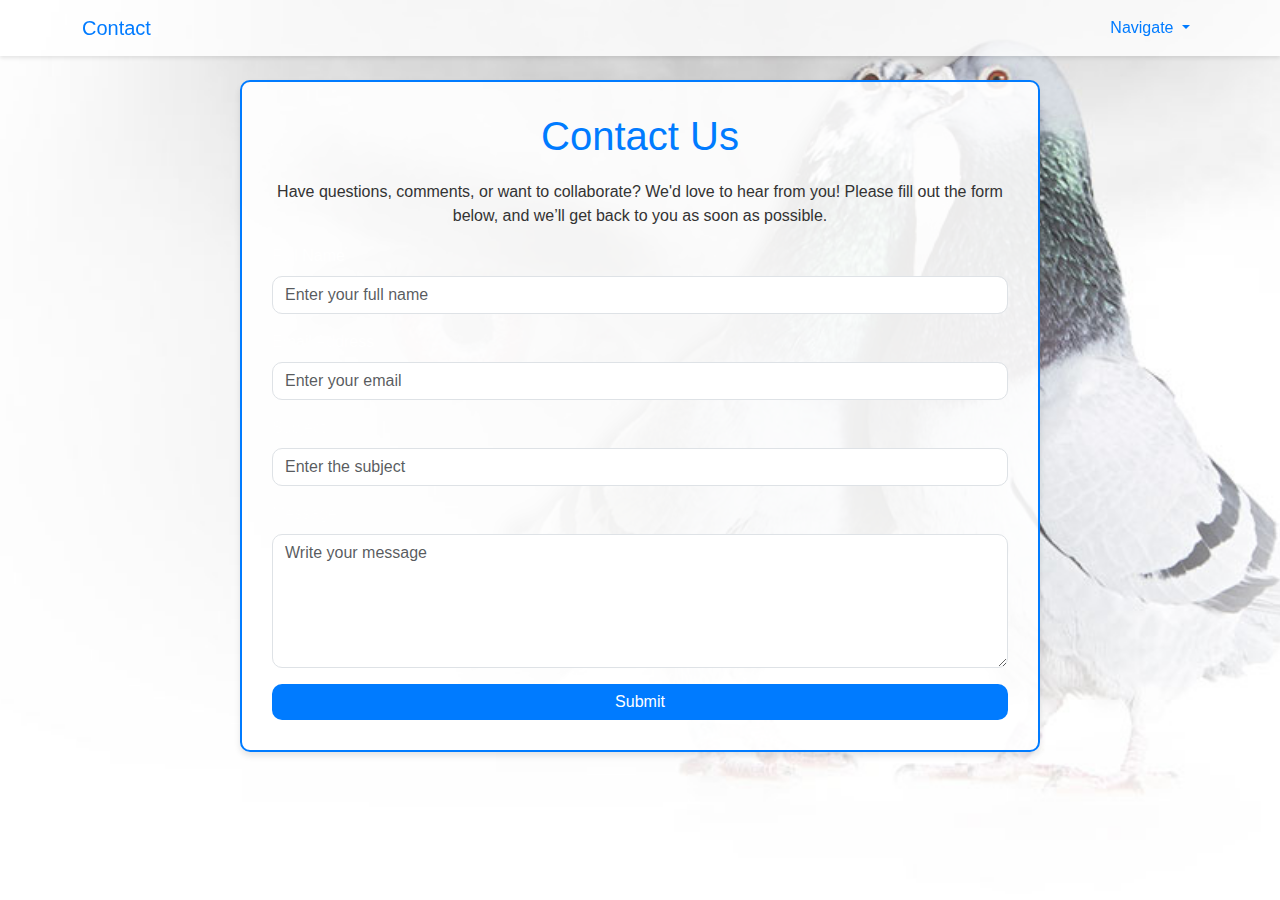
<file: Contactpage.html>
<!DOCTYPE html>
<html lang="en">

<head>
    <meta charset="UTF-8">
    <meta name="viewport" content="width=device-width, initial-scale=1.0">
    <title>Contact</title>
    <!-- Bootstrap CSS -->
    <link href="https://cdn.jsdelivr.net/npm/bootstrap@5.3.0-alpha1/dist/css/bootstrap.min.css" rel="stylesheet">
    <!-- Custom CSS -->
    <style>
        body {
            font-family: 'Roboto', sans-serif;
            background: url('images/BannerWP_Prodotto_1028x566.jpg') no-repeat center center fixed;
            background-size: cover;
            color: #fff;
        }

        .content-wrapper {
            max-width: 800px;
            margin: 80px auto;
            background-color: rgba(255, 255, 255, 0.9);
            padding: 30px;
            border: 2px solid #007bff;
            border-radius: 10px;
            box-shadow: 0 4px 6px rgba(0, 0, 0, 0.1);
        }

        h1 {
            font-size: 2.5rem;
            text-align: center;
            color: #007bff;
            margin-bottom: 20px;
        }

        .navbar {
            box-shadow: 0 2px 4px rgba(0, 0, 0, 0.1);
            background-color: rgba(255, 255, 255, 0.8);
        }

        .navbar-brand,
        .nav-link {
            color: #007bff !important;
        }

        .form-control,
        .btn {
            border-radius: 10px;
        }

        .btn-primary {
            background-color: #007bff;
            border: none;
        }

        .btn-primary:hover {
            background-color: #0056b3;
        }

        .intro-text {
            color: #333; /* Darker text color for better readability */
        }
    </style>
</head>

<body>
    <!-- Navbar -->
    <nav class="navbar navbar-expand-lg navbar-light fixed-top">
        <div class="container">
            <a class="navbar-brand" href="https://thelaw818.github.io/Showcasing-Your-Expertise/index.html">Contact</a>
            <button class="navbar-toggler" type="button" data-bs-toggle="collapse" data-bs-target="#navbarNav"
                aria-controls="navbarNav" aria-expanded="false" aria-label="Toggle navigation">
                <span class="navbar-toggler-icon"></span>
            </button>
            <div class="collapse navbar-collapse" id="navbarNav">
                <ul class="navbar-nav ms-auto">
                    <li class="nav-item dropdown">
                        <a class="nav-link dropdown-toggle" href="#" id="navbarDropdown" role="button"
                            data-bs-toggle="dropdown" aria-expanded="false">
                            Navigate
                        </a>
                        <ul class="dropdown-menu" aria-labelledby="navbarDropdown">
                            <li><a class="dropdown-item" href="https://thelaw818.github.io/Showcasing-Your-Expertise/services.html">Services</a></li>
                            <li><a class="dropdown-item" href="https://thelaw818.github.io/Showcasing-Your-Expertise/Portfolio.html">Portfolio</a></li>
                            <li><a class="dropdown-item" href="https://thelaw818.github.io/Showcasing-Your-Expertise/Contactpage.html">Contact</a></li>
                        </ul>
                    </li>
                </ul>
            </div>
        </div>
    </nav>

    <!-- Content Wrapper -->
    <div class="content-wrapper">
        <h1>Contact Us</h1>
        <p class="text-center intro-text">
            Have questions, comments, or want to collaborate? We'd love to hear from you! Please fill out the form below, and we’ll get back to you as soon as possible.
        </p>

        <!-- Contact Form -->
        <form>
            <div class="mb-3">
                <label for="name" class="form-label">Full Name</label>
                <input type="text" class="form-control" id="name" placeholder="Enter your full name" required>
            </div>
            <div class="mb-3">
                <label for="email" class="form-label">Email Address</label>
                <input type="email" class="form-control" id="email" placeholder="Enter your email" required>
            </div>
            <div class="mb-3">
                <label for="subject" class="form-label">Subject</label>
                <input type="text" class="form-control" id="subject" placeholder="Enter the subject" required>
            </div>
            <div class="mb-3">
                <label for="message" class="form-label">Message</label>
                <textarea class="form-control" id="message" rows="5" placeholder="Write your message" required></textarea>
            </div>
            <button type="submit" class="btn btn-primary w-100">Submit</button>
        </form>
    </div>

    <!-- Bootstrap JS -->
    <script src="https://cdn.jsdelivr.net/npm/bootstrap@5.3.0-alpha1/dist/js/bootstrap.bundle.min.js"></script>
</body>

</html>
</file>
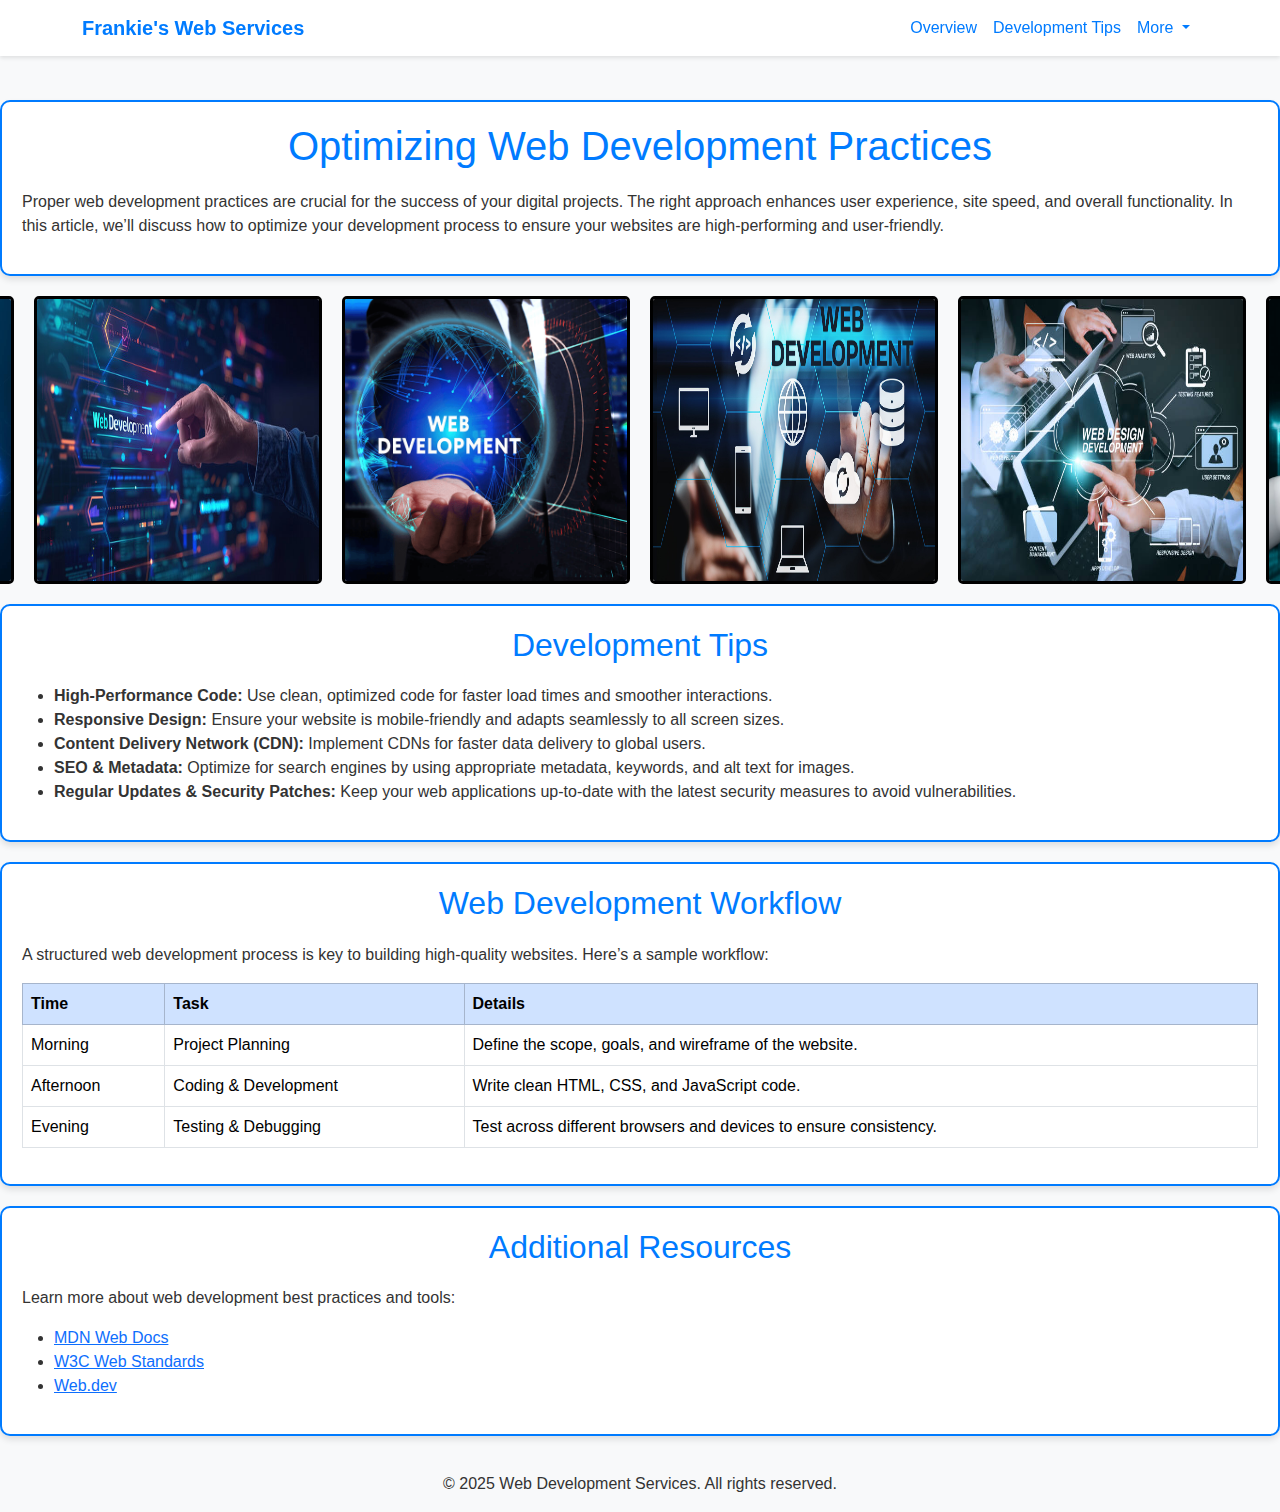
<file: FeedingfortheWeb.html>
<!DOCTYPE html>
<html lang="en">

<head>
    <meta charset="UTF-8">
    <meta name="viewport" content="width=device-width, initial-scale=1.0">
    <title>Optimizing Web Development Practices</title>
    <!-- Bootstrap CSS -->
    <link href="https://cdn.jsdelivr.net/npm/bootstrap@5.3.0-alpha1/dist/css/bootstrap.min.css" rel="stylesheet">
    <!-- Custom CSS -->
    <style>
        body {
            font-family: 'Roboto', sans-serif;
            background: #f8f9fa;
            color: #333;
            padding-top: 80px; /* Added padding to avoid navbar overlap */
        }

        .section {
            margin: 20px auto;
            padding: 20px;
            border: 2px solid #007bff;
            border-radius: 10px;
            background-color: #fff;
            box-shadow: 0 4px 6px rgba(0, 0, 0, 0.1);
        }

        h1, h2 {
            text-align: center;
            color: #007bff;
            margin-bottom: 20px;
        }

        .navbar {
            box-shadow: 0 2px 4px rgba(0, 0, 0, 0.1);
            background-color: #fff;
        }

        .navbar-brand, .nav-link {
            color: #007bff !important;
        }

        .btn-primary {
            background-color: #007bff;
            border: none;
        }

        .btn-primary:hover {
            background-color: #0056b3;
        }

        .image-row {
            display: flex;
            justify-content: center;
            gap: 20px;
            margin: 20px 0;
        }

        .image-row img {
            width: 3in;
            height: 3in;
            border: 3px solid black;
            border-radius: 5px;
        }
    </style>
</head>

<body>
    <!-- Navbar -->
    <nav class="navbar navbar-expand-lg navbar-light fixed-top">
        <div class="container">
            <a class="navbar-brand" href="index.html"><strong>Frankie's Web Services</strong></a>
            <button class="navbar-toggler" type="button" data-bs-toggle="collapse" data-bs-target="#navbarNav"
                aria-controls="navbarNav" aria-expanded="false" aria-label="Toggle navigation">
                <span class="navbar-toggler-icon"></span>
            </button>
            <div class="collapse navbar-collapse" id="navbarNav">
                <ul class="navbar-nav ms-auto">
                    <li class="nav-item">
                        <a class="nav-link" href="#overview">Overview</a>
                    </li>
                    <li class="nav-item">
                        <a class="nav-link" href="#nutrition">Development Tips</a>
                    </li>
                    <li class="nav-item dropdown">
                        <a class="nav-link dropdown-toggle" href="#" id="navbarDropdown" role="button"
                            data-bs-toggle="dropdown" aria-expanded="false">
                            More
                        </a>
                        <ul class="dropdown-menu" aria-labelledby="navbarDropdown">
                            <li><a class="dropdown-item" href="#feeding-schedule">Development Workflow</a></li>
                            <li><a class="dropdown-item" href="#resources">Resources</a></li>
                        </ul>
                    </li>
                </ul>
            </div>
        </div>
    </nav>

    <!-- Overview Section -->
    <section id="overview" class="section">
        <h1>Optimizing Web Development Practices</h1>
        <p>
            Proper web development practices are crucial for the success of your digital projects. The right approach enhances user experience, site speed, and overall functionality. In this article, we’ll discuss how to optimize your development process to ensure your websites are high-performing and user-friendly.
        </p>
    </section>

    <!-- Images Section -->
    <div class="image-row">
        <img src="images/1715058774193.jpg" alt="Web Development Image 1">
        <img src="images/360_F_871603234_fTMmjlUOpt4F9mDudj8wjyzkt0khEtSZ.jpg" alt="Web Development Image 2">
        <img src="images/Web-Development.png" alt="Web Development Image 3">
        <img src="images/web-development.jpg" alt="Web Development Image 4">
        <img src="images/istockphoto-1371339413-612x612.jpg" alt="Web Development Image 5">
        <img src="images/ways-ai-is-being-used-in-web-development.jpg" alt="Web Development Image 6">
    </div>

    <!-- Development Tips Section -->
    <section id="nutrition" class="section">
        <h2>Development Tips</h2>
        <ul>
            <li><strong>High-Performance Code:</strong> Use clean, optimized code for faster load times and smoother interactions.</li>
            <li><strong>Responsive Design:</strong> Ensure your website is mobile-friendly and adapts seamlessly to all screen sizes.</li>
            <li><strong>Content Delivery Network (CDN):</strong> Implement CDNs for faster data delivery to global users.</li>
            <li><strong>SEO & Metadata:</strong> Optimize for search engines by using appropriate metadata, keywords, and alt text for images.</li>
            <li><strong>Regular Updates & Security Patches:</strong> Keep your web applications up-to-date with the latest security measures to avoid vulnerabilities.</li>
        </ul>
    </section>

    <!-- Development Workflow Section -->
    <section id="feeding-schedule" class="section">
        <h2>Web Development Workflow</h2>
        <p>
            A structured web development process is key to building high-quality websites. Here’s a sample workflow:
        </p>
        <table class="table table-bordered">
            <thead class="table-primary">
                <tr>
                    <th>Time</th>
                    <th>Task</th>
                    <th>Details</th>
                </tr>
            </thead>
            <tbody>
                <tr>
                    <td>Morning</td>
                    <td>Project Planning</td>
                    <td>Define the scope, goals, and wireframe of the website.</td>
                </tr>
                <tr>
                    <td>Afternoon</td>
                    <td>Coding & Development</td>
                    <td>Write clean HTML, CSS, and JavaScript code.</td>
                </tr>
                <tr>
                    <td>Evening</td>
                    <td>Testing & Debugging</td>
                    <td>Test across different browsers and devices to ensure consistency.</td>
                </tr>
            </tbody>
        </table>
    </section>

    <!-- Resources Section -->
    <section id="resources" class="section">
        <h2>Additional Resources</h2>
        <p>Learn more about web development best practices and tools:</p>
        <ul>
            <li><a href="https://developer.mozilla.org/en-US/docs/Web" target="_blank">MDN Web Docs</a></li>
            <li><a href="https://www.w3.org/standards/" target="_blank">W3C Web Standards</a></li>
            <li><a href="https://web.dev/" target="_blank">Web.dev</a></li>
        </ul>
    </section>

    <!-- Footer -->
    <footer class="bg-light text-center py-3">
        <p class="mb-0">&copy; 2025 Web Development Services. All rights reserved.</p>
    </footer>

    <!-- Bootstrap JS -->
    <script src="https://cdn.jsdelivr.net/npm/bootstrap@5.3.0-alpha1/dist/js/bootstrap.bundle.min.js"></script>
</body>

</html>
</file>
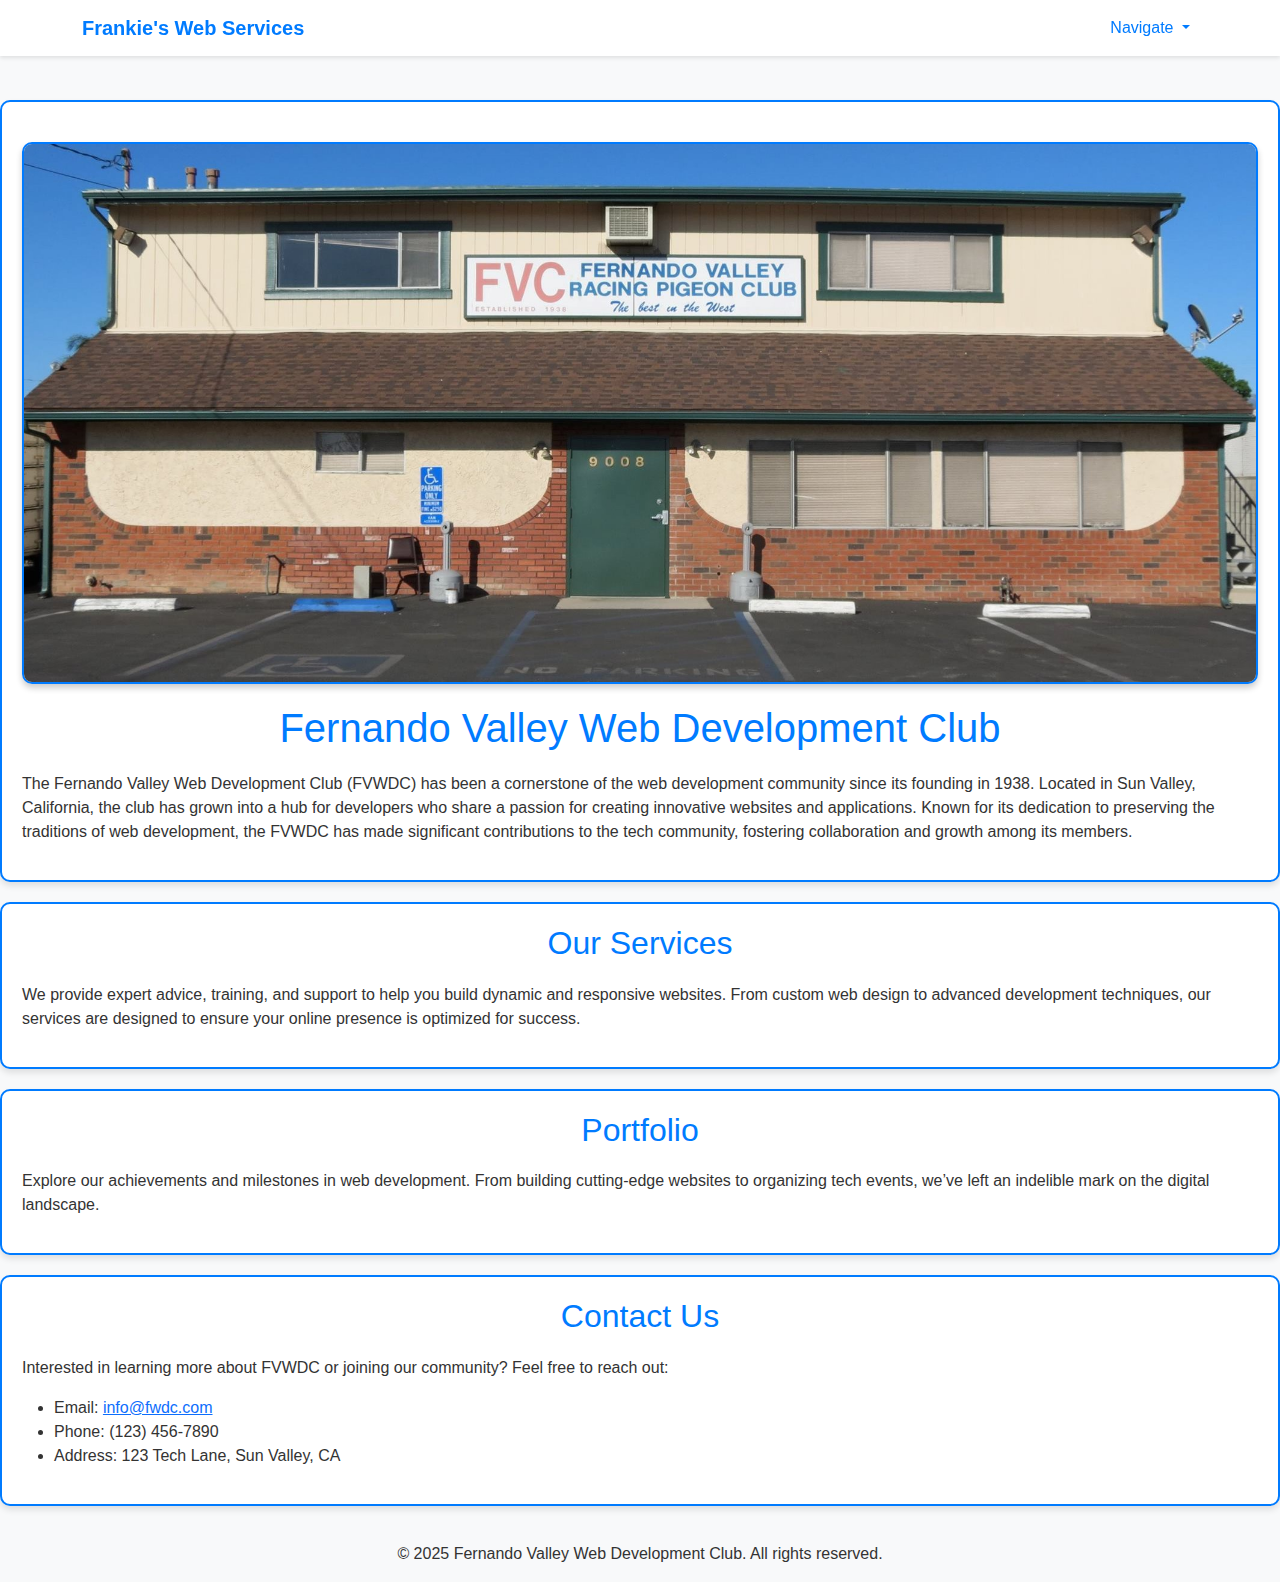
<file: FernandoValleyPigeonClub.html>
<!DOCTYPE html>
<html lang="en">

<head>
    <meta charset="UTF-8">
    <meta name="viewport" content="width=device-width, initial-scale=1.0">
    <title>Fernando Valley Web Development Club</title>
    <!-- Bootstrap CSS -->
    <link href="https://cdn.jsdelivr.net/npm/bootstrap@5.3.0-alpha1/dist/css/bootstrap.min.css" rel="stylesheet">
    <!-- Custom CSS -->
    <style>
        body {
            font-family: 'Roboto', sans-serif;
            background: #f8f9fa;
            color: #333;
            padding-top: 80px; /* Added padding to avoid navbar overlap */
        }

        .section {
            margin: 20px auto;
            padding: 20px;
            border: 2px solid #007bff;
            border-radius: 10px;
            background-color: #fff;
            box-shadow: 0 4px 6px rgba(0, 0, 0, 0.1);
        }

        h1, h2 {
            text-align: center;
            color: #007bff;
            margin-bottom: 20px;
        }

        .navbar {
            box-shadow: 0 2px 4px rgba(0, 0, 0, 0.1);
            background-color: #fff;
        }

        .navbar-brand, .nav-link {
            color: #007bff !important;
        }

        .btn-primary {
            background-color: #007bff;
            border: none;
        }

        .btn-primary:hover {
            background-color: #0056b3;
        }

        .clubhouse-img {
            display: block;
            max-width: 100%;
            margin: 20px auto;
            border: 2px solid #007bff;
            border-radius: 10px;
            box-shadow: 0 4px 6px rgba(0, 0, 0, 0.2);
        }
    </style>
</head>

<body>
    <!-- Navbar -->
    <nav class="navbar navbar-expand-lg navbar-light fixed-top">
        <div class="container">
            <a class="navbar-brand" href="index.html"><strong>Frankie's Web Services</strong></a>
            <button class="navbar-toggler" type="button" data-bs-toggle="collapse" data-bs-target="#navbarNav"
                aria-controls="navbarNav" aria-expanded="false" aria-label="Toggle navigation">
                <span class="navbar-toggler-icon"></span>
            </button>
            <div class="collapse navbar-collapse" id="navbarNav">
                <ul class="navbar-nav ms-auto">
                    <li class="nav-item dropdown">
                        <a class="nav-link dropdown-toggle" href="#" id="navbarDropdown" role="button"
                            data-bs-toggle="dropdown" aria-expanded="false">
                            Navigate
                        </a>
                        <ul class="dropdown-menu" aria-labelledby="navbarDropdown">
                            <li><a class="dropdown-item" href="services.html">Services</a></li>
                            <li><a class="dropdown-item" href="Portfolio.html">Portfolio</a></li>
                            <li><a class="dropdown-item" href="Contactpage.html">Contact</a></li>
                        </ul>
                    </li>
                </ul>
            </div>
        </div>
    </nav>

    <!-- About Section -->
    <section id="about" class="section">
        <img src="images/fvc_clubhouse.jpg" alt="FVC Clubhouse" class="clubhouse-img">
        <h1>Fernando Valley Web Development Club</h1>
        <p>
            The Fernando Valley Web Development Club (FVWDC) has been a cornerstone of the web development community since its founding in 1938. Located in Sun Valley, California, the club has grown into a hub for developers who share a passion for creating innovative websites and applications. Known for its dedication to preserving the traditions of web development, the FVWDC has made significant contributions to the tech community, fostering collaboration and growth among its members.
        </p>
    </section>

    <!-- Services Section -->
    <section id="services" class="section">
        <h2>Our Services</h2>
        <p>We provide expert advice, training, and support to help you build dynamic and responsive websites. From custom web design to advanced development techniques, our services are designed to ensure your online presence is optimized for success.</p>
    </section>

    <!-- Portfolio Section -->
    <section id="portfolio" class="section">
        <h2>Portfolio</h2>
        <p>Explore our achievements and milestones in web development. From building cutting-edge websites to organizing tech events, we’ve left an indelible mark on the digital landscape.</p>
    </section>

    <!-- Contact Section -->
    <section id="contact" class="section">
        <h2>Contact Us</h2>
        <p>
            Interested in learning more about FVWDC or joining our community? Feel free to reach out:
        </p>
        <ul>
            <li>Email: <a href="mailto:info@fwdc.com">info@fwdc.com</a></li>
            <li>Phone: (123) 456-7890</li>
            <li>Address: 123 Tech Lane, Sun Valley, CA</li>
        </ul>
    </section>

    <!-- Footer -->
    <footer class="bg-light text-center py-3">
        <p class="mb-0">&copy; 2025 Fernando Valley Web Development Club. All rights reserved.</p>
    </footer>

    <!-- Bootstrap JS -->
    <script src="https://cdn.jsdelivr.net/npm/bootstrap@5.3.0-alpha1/dist/js/bootstrap.bundle.min.js"></script>
</body>

</html>
</file>
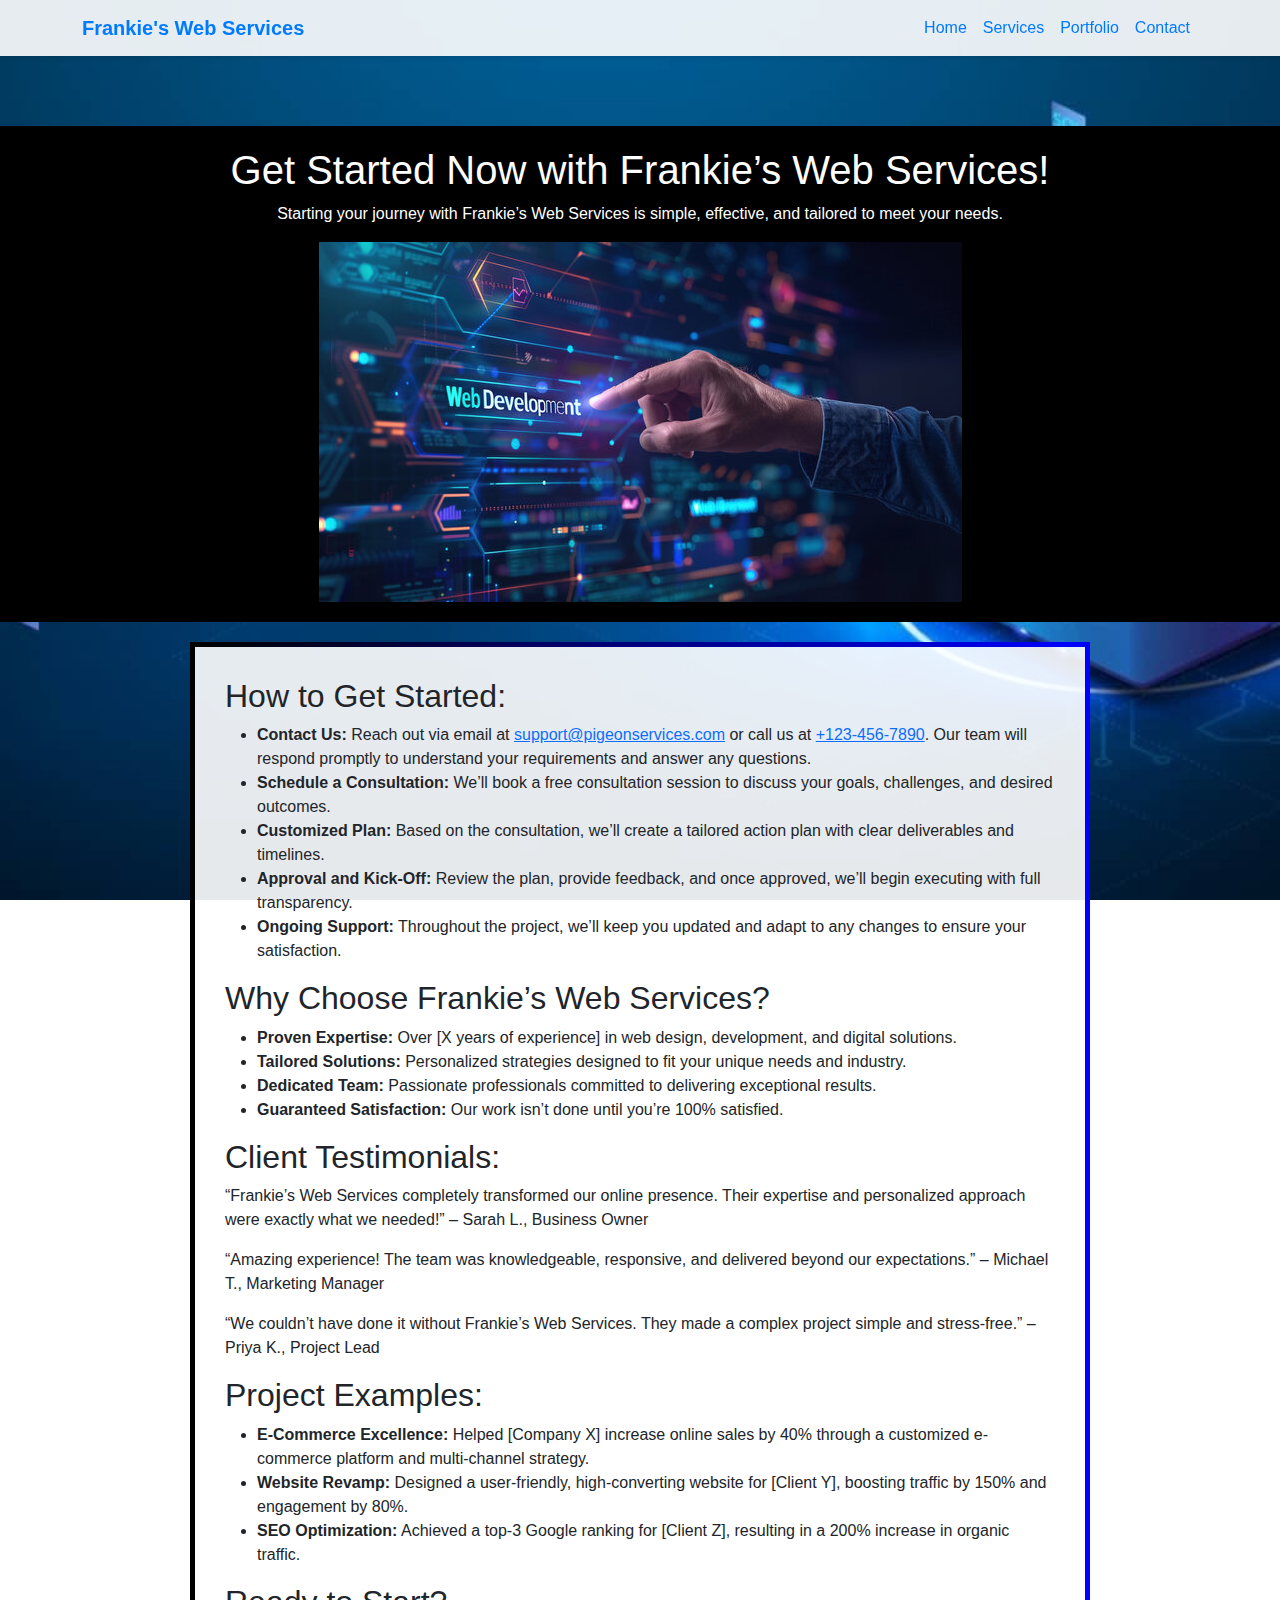
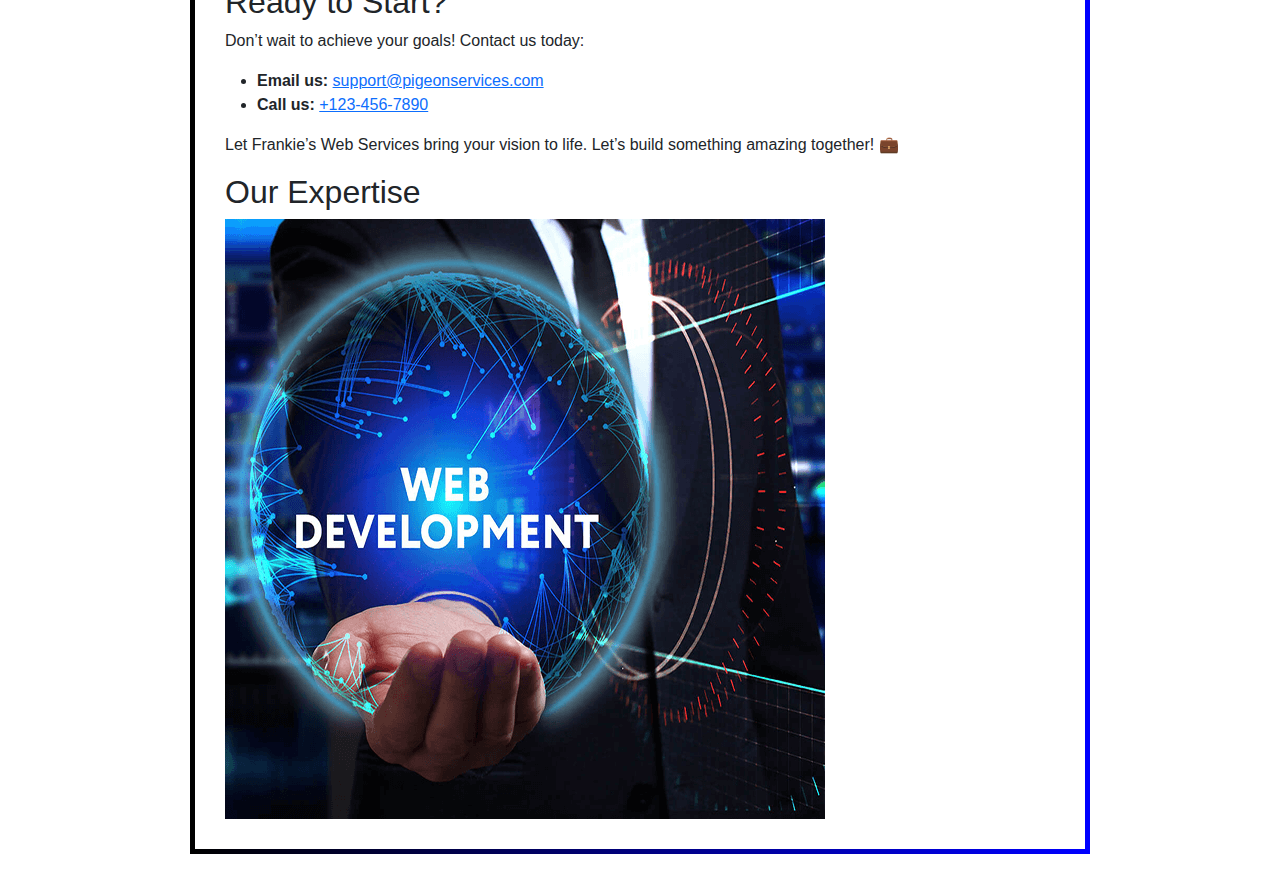
<file: Getstartednow.html>
<!DOCTYPE html>
<html lang="en">

<head>
    <meta charset="UTF-8">
    <meta name="viewport" content="width=device-width, initial-scale=1.0">
    <title>Get Started Now</title>
    <!-- Preload Critical Resources -->
    <link rel="preload" href="https://cdn.jsdelivr.net/npm/bootstrap@5.3.0-alpha1/dist/css/bootstrap.min.css" as="style">
    <link href="https://cdn.jsdelivr.net/npm/bootstrap@5.3.0-alpha1/dist/css/bootstrap.min.css" rel="stylesheet">
    <!-- Inline Styles -->
    <style>
        body {
            font-family: 'Roboto', sans-serif;
            background: url('images/1715058774193.jpg') no-repeat center center fixed;
            background-size: cover;
        }

        .navbar {
            box-shadow: 0 2px 4px rgba(0, 0, 0, 0.1);
            background-color: rgba(255, 255, 255, 0.9);
            position: sticky;
            top: 0;
            z-index: 1000;
        }

        .navbar-brand,
        .nav-link {
            color: #007bff !important;
        }

        .banner {
            background-color: black;
            color: white;
            padding: 20px;
            text-align: center;
            margin-top: 70px;
        }

        .content {
            padding: 30px;
            background-color: rgba(255, 255, 255, 0.9);
            border-radius: 8px;
            margin: 20px auto;
            max-width: 900px;
            border: 5px solid black;
            border-image: linear-gradient(to right, black, blue) 1;
        }
    </style>
</head>

<body>
    <!-- Navbar -->
    <nav class="navbar navbar-expand-lg navbar-light">
        <div class="container">
            <a class="navbar-brand" href="#"><strong>Frankie's Web Services</strong></a>
            <button class="navbar-toggler" type="button" data-bs-toggle="collapse" data-bs-target="#navbarNav"
                aria-controls="navbarNav" aria-expanded="false" aria-label="Toggle navigation">
                <span class="navbar-toggler-icon"></span>
            </button>
            <div class="collapse navbar-collapse" id="navbarNav">
                <ul class="navbar-nav ms-auto">
                    <li class="nav-item">
                        <a class="nav-link" href="index.html">Home</a>
                    </li>
                    <li class="nav-item">
                        <a class="nav-link" href="services.html">Services</a>
                    </li>
                    <li class="nav-item">
                        <a class="nav-link" href="portfolio.html">Portfolio</a>
                    </li>
                    <li class="nav-item">
                        <a class="nav-link" href="contact.html">Contact</a>
                    </li>
                </ul>
            </div>
        </div>
    </nav>

    <!-- Banner -->
    <div class="banner">
        <h1>Get Started Now with Frankie’s Web Services!</h1>
        <p>Starting your journey with Frankie’s Web Services is simple, effective, and tailored to meet your needs.</p>
        <img src="images/360_F_871603234_fTMmjlUOpt4F9mDudj8wjyzkt0khEtSZ.jpg" alt="Web Services Banner" class="img-fluid" />
    </div>

    <!-- Content -->
    <div class="container content">
        <h2>How to Get Started:</h2>
        <ul>
            <li><strong>Contact Us:</strong> Reach out via email at <a href="mailto:support@pigeonservices.com">support@pigeonservices.com</a> or call us at <a href="tel:+1234567890">+123-456-7890</a>. Our team will respond promptly to understand your requirements and answer any questions.</li>
            <li><strong>Schedule a Consultation:</strong> We’ll book a free consultation session to discuss your goals, challenges, and desired outcomes.</li>
            <li><strong>Customized Plan:</strong> Based on the consultation, we’ll create a tailored action plan with clear deliverables and timelines.</li>
            <li><strong>Approval and Kick-Off:</strong> Review the plan, provide feedback, and once approved, we’ll begin executing with full transparency.</li>
            <li><strong>Ongoing Support:</strong> Throughout the project, we’ll keep you updated and adapt to any changes to ensure your satisfaction.</li>
        </ul>

        <h2>Why Choose Frankie’s Web Services?</h2>
        <ul>
            <li><strong>Proven Expertise:</strong> Over [X years of experience] in web design, development, and digital solutions.</li>
            <li><strong>Tailored Solutions:</strong> Personalized strategies designed to fit your unique needs and industry.</li>
            <li><strong>Dedicated Team:</strong> Passionate professionals committed to delivering exceptional results.</li>
            <li><strong>Guaranteed Satisfaction:</strong> Our work isn’t done until you’re 100% satisfied.</li>
        </ul>

        <h2>Client Testimonials:</h2>
        <blockquote>
            <p>“Frankie’s Web Services completely transformed our online presence. Their expertise and personalized approach were exactly what we needed!” – Sarah L., Business Owner</p>
        </blockquote>
        <blockquote>
            <p>“Amazing experience! The team was knowledgeable, responsive, and delivered beyond our expectations.” – Michael T., Marketing Manager</p>
        </blockquote>
        <blockquote>
            <p>“We couldn’t have done it without Frankie’s Web Services. They made a complex project simple and stress-free.” – Priya K., Project Lead</p>
        </blockquote>

        <h2>Project Examples:</h2>
        <ul>
            <li><strong>E-Commerce Excellence:</strong> Helped [Company X] increase online sales by 40% through a customized e-commerce platform and multi-channel strategy.</li>
            <li><strong>Website Revamp:</strong> Designed a user-friendly, high-converting website for [Client Y], boosting traffic by 150% and engagement by 80%.</li>
            <li><strong>SEO Optimization:</strong> Achieved a top-3 Google ranking for [Client Z], resulting in a 200% increase in organic traffic.</li>
        </ul>

        <h2>Ready to Start?</h2>
        <p>Don’t wait to achieve your goals! Contact us today:</p>
        <ul>
            <li><strong>Email us:</strong> <a href="mailto:support@pigeonservices.com">support@pigeonservices.com</a></li>
            <li><strong>Call us:</strong> <a href="tel:+1234567890">+123-456-7890</a></li>
        </ul>
        <p>Let Frankie’s Web Services bring your vision to life. Let’s build something amazing together! 💼</p>
        
        <h2>Our Expertise</h2>
        <img src="images/Web-Development.png" alt="Web Development" class="img-fluid" />
    </div>

    <!-- Bootstrap JS -->
    <script src="https://cdn.jsdelivr.net/npm/bootstrap@5.3.0-alpha1/dist/js/bootstrap.bundle.min.js"></script>
</body>

</html>
</file>
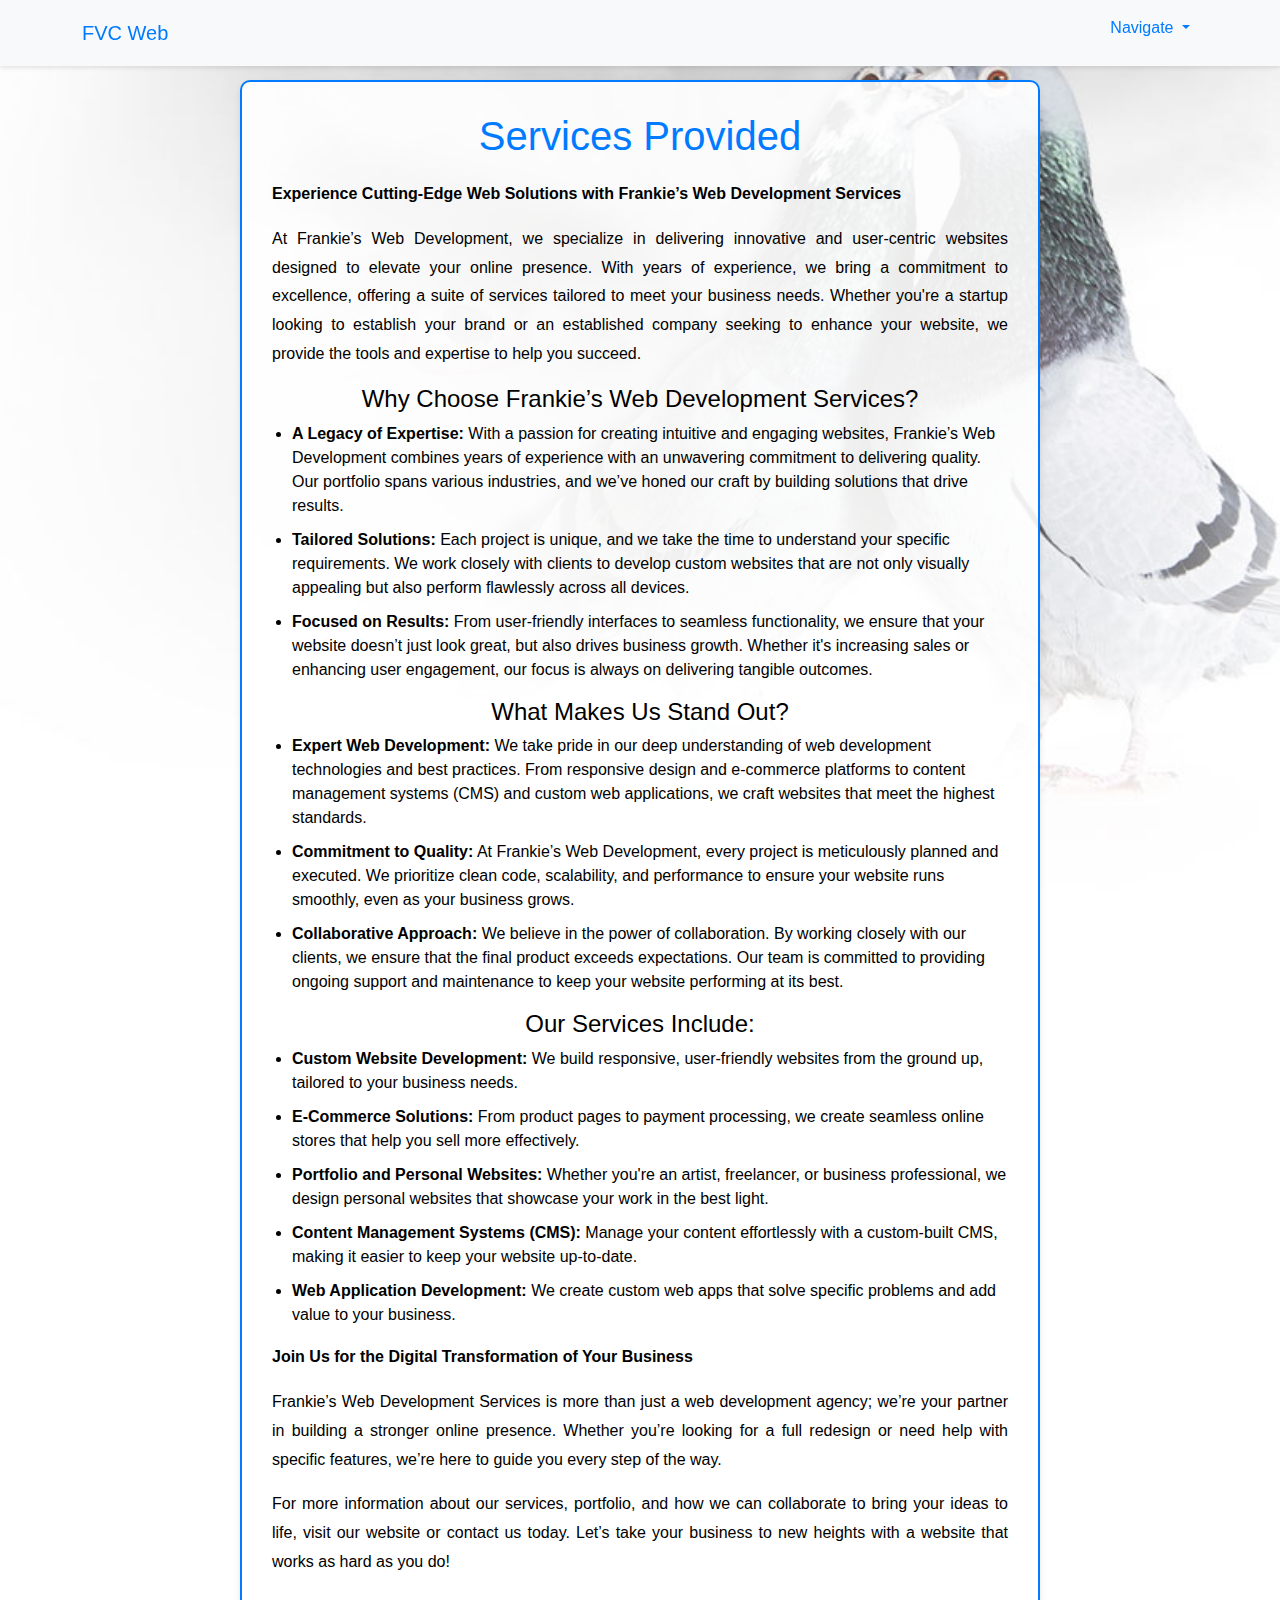
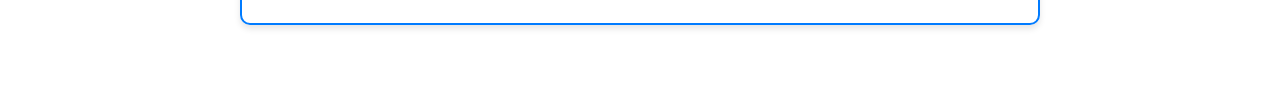
<file: services.html>
<!DOCTYPE html>
<html lang="en">

<head>
    <meta charset="UTF-8">
    <meta name="viewport" content="width=device-width, initial-scale=1.0">
    <title>Services Provided</title>
    <!-- Bootstrap CSS -->
    <link href="https://cdn.jsdelivr.net/npm/bootstrap@5.3.0-alpha1/dist/css/bootstrap.min.css" rel="stylesheet">
    <!-- Custom CSS -->
    <style>
        body {
            font-family: 'Roboto', sans-serif;
            background: url('images/BannerWP_Prodotto_1028x566.jpg') no-repeat center center fixed;
            background-size: cover;
            color: #fff;
        }

        .content-wrapper {
            max-width: 800px;
            margin: 80px auto;
            background-color: rgba(255, 255, 255, 0.9);
            padding: 30px;
            border: 2px solid #007bff;
            border-radius: 10px;
            box-shadow: 0 4px 6px rgba(0, 0, 0, 0.1);
            color: #000;
        }

        h1 {
            font-size: 2.5rem;
            text-align: center;
            color: #007bff;
            margin-bottom: 20px;
        }

        p {
            line-height: 1.8;
            text-align: justify;
        }

        ul {
            padding-left: 20px;
        }

        ul li {
            margin-bottom: 10px;
        }

        .navbar {
            box-shadow: 0 2px 4px rgba(0, 0, 0, 0.1);
            background-color: rgba(255, 255, 255, 0.8);
        }

        .navbar-brand,
        .nav-link {
            color: #007bff !important;
        }
    </style>
</head>

<body>
    <!-- Navbar -->
    <nav class="navbar navbar-expand-lg navbar-light bg-light fixed-top">
        <div class="container">
            <a class="navbar-brand" href="https://thelaw818.github.io/Showcasing-Your-Expertise/index.html">FVC Web</a>
            <button class="navbar-toggler" type="button" data-bs-toggle="collapse" data-bs-target="#navbarNav"
                aria-controls="navbarNav" aria-expanded="false" aria-label="Toggle navigation">
                <span class="navbar-toggler-icon"></span>
            </button>
            <div class="collapse navbar-collapse" id="navbarNav">
                <ul class="navbar-nav ms-auto">
                    <li class="nav-item dropdown">
                        <a class="nav-link dropdown-toggle" href="#" id="navbarDropdown" role="button"
                            data-bs-toggle="dropdown" aria-expanded="false">
                            Navigate
                        </a>
                        <ul class="dropdown-menu" aria-labelledby="navbarDropdown">
                            <li><a class="dropdown-item" href="https://thelaw818.github.io/Showcasing-Your-Expertise/services.html">Services</a></li>
                            <li><a class="dropdown-item" href="https://thelaw818.github.io/Showcasing-Your-Expertise/Portfolio.html">Portfolio</a></li>
                            <li><a class="dropdown-item" href="https://thelaw818.github.io/Showcasing-Your-Expertise/Contactpage.html">Contact</a></li>
                        </ul>
                    </li>
                </ul>
            </div>
        </div>
    </nav>

    <!-- Content Wrapper -->
    <div class="content-wrapper text-center">
        <h1>Services Provided</h1>
        <p><strong>Experience Cutting-Edge Web Solutions with Frankie’s Web Development Services</strong></p>
        <p>At Frankie’s Web Development, we specialize in delivering innovative and user-centric websites designed to elevate your online presence. With years of experience, we bring a commitment to excellence, offering a suite of services tailored to meet your business needs. Whether you're a startup looking to establish your brand or an established company seeking to enhance your website, we provide the tools and expertise to help you succeed.</p>

        <h4>Why Choose Frankie’s Web Development Services?</h4>
        <ul class="text-start">
            <li><strong>A Legacy of Expertise:</strong> With a passion for creating intuitive and engaging websites, Frankie’s Web Development combines years of experience with an unwavering commitment to delivering quality. Our portfolio spans various industries, and we’ve honed our craft by building solutions that drive results.</li>
            <li><strong>Tailored Solutions:</strong> Each project is unique, and we take the time to understand your specific requirements. We work closely with clients to develop custom websites that are not only visually appealing but also perform flawlessly across all devices.</li>
            <li><strong>Focused on Results:</strong> From user-friendly interfaces to seamless functionality, we ensure that your website doesn’t just look great, but also drives business growth. Whether it's increasing sales or enhancing user engagement, our focus is always on delivering tangible outcomes.</li>
        </ul>

        <h4>What Makes Us Stand Out?</h4>
        <ul class="text-start">
            <li><strong>Expert Web Development:</strong> We take pride in our deep understanding of web development technologies and best practices. From responsive design and e-commerce platforms to content management systems (CMS) and custom web applications, we craft websites that meet the highest standards.</li>
            <li><strong>Commitment to Quality:</strong> At Frankie’s Web Development, every project is meticulously planned and executed. We prioritize clean code, scalability, and performance to ensure your website runs smoothly, even as your business grows.</li>
            <li><strong>Collaborative Approach:</strong> We believe in the power of collaboration. By working closely with our clients, we ensure that the final product exceeds expectations. Our team is committed to providing ongoing support and maintenance to keep your website performing at its best.</li>
        </ul>

        <h4>Our Services Include:</h4>
        <ul class="text-start">
            <li><strong>Custom Website Development:</strong> We build responsive, user-friendly websites from the ground up, tailored to your business needs.</li>
            <li><strong>E-Commerce Solutions:</strong> From product pages to payment processing, we create seamless online stores that help you sell more effectively.</li>
            <li><strong>Portfolio and Personal Websites:</strong> Whether you're an artist, freelancer, or business professional, we design personal websites that showcase your work in the best light.</li>
            <li><strong>Content Management Systems (CMS):</strong> Manage your content effortlessly with a custom-built CMS, making it easier to keep your website up-to-date.</li>
            <li><strong>Web Application Development:</strong> We create custom web apps that solve specific problems and add value to your business.</li>
        </ul>

        <p><strong>Join Us for the Digital Transformation of Your Business</strong></p>
        <p>Frankie’s Web Development Services is more than just a web development agency; we’re your partner in building a stronger online presence. Whether you’re looking for a full redesign or need help with specific features, we’re here to guide you every step of the way.</p>
        <p>For more information about our services, portfolio, and how we can collaborate to bring your ideas to life, visit our website or contact us today. Let’s take your business to new heights with a website that works as hard as you do!</p>
    </div>

    <!-- Bootstrap JS -->
    <script src="https://cdn.jsdelivr.net/npm/bootstrap@5.3.0-alpha1/dist/js/bootstrap.bundle.min.js"></script>
</body>

</html>
</file>
